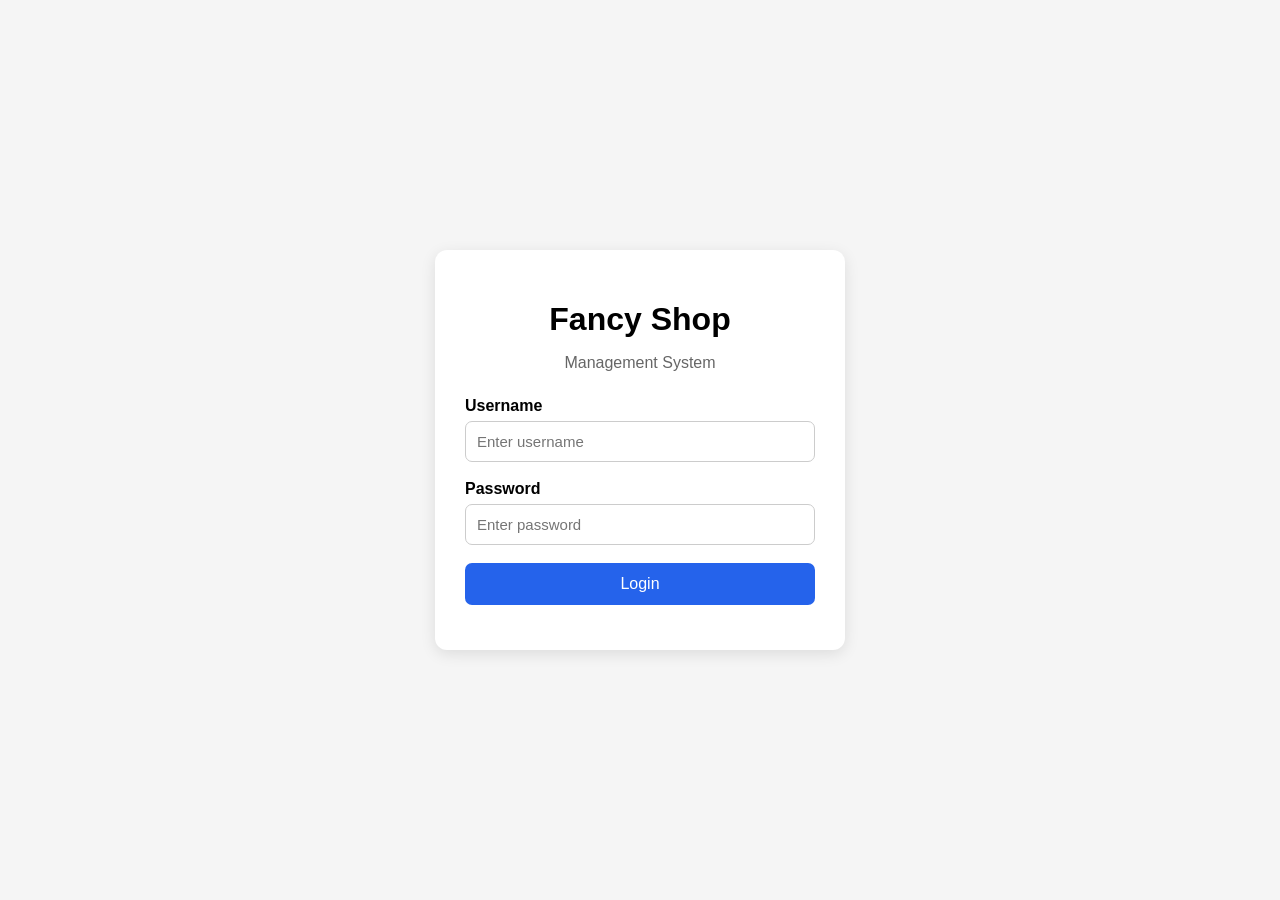
<file: frontend/index.html>
<!DOCTYPE html>
<html lang="en">

<head>
    <meta charset="UTF-8">
    <meta name="viewport" content="width=device-width, initial-scale=1.0">

    <title>Fancy Shop Management System</title>

    <style>

        * {
            box-sizing: border-box;
        }

        body {
            margin: 0;
            font-family: Arial, Helvetica, sans-serif;
            background: #f5f6f8;
            color: #1f2937;
        }

        /* =========================
           SIDEBAR
        ========================= */

        .sidebar {
            position: fixed;
            left: 0;
            top: 0;
            bottom: 0;

            width: 245px;

            background: #111827;
            color: white;

            overflow-y: auto;
        }

        .brand {
            padding: 25px 20px;

            border-bottom: 1px solid #374151;
        }

        .brand h2 {
            margin: 0;

            font-size: 21px;
            letter-spacing: 1px;
        }

        .brand p {
            margin: 6px 0 0;

            color: #9ca3af;

            font-size: 12px;
        }

        .menu {
            padding: 14px 10px;
        }

        .menu-title {
            padding: 12px 12px 7px;

            color: #6b7280;

            font-size: 10px;

            text-transform: uppercase;

            letter-spacing: 1px;
        }

        .menu a {
            display: block;

            padding: 11px 13px;

            margin: 3px 0;

            border-radius: 7px;

            text-decoration: none;

            color: #d1d5db;

            font-size: 14px;
        }

        .menu a:hover {
            background: #1f2937;
            color: white;
        }

        .menu a.active {
            background: #374151;
            color: white;
        }


        /* =========================
           MAIN
        ========================= */

        .main {
            margin-left: 245px;

            min-height: 100vh;
        }


        /* =========================
           TOP BAR
        ========================= */

        .topbar {
            min-height: 72px;

            background: white;

            border-bottom: 1px solid #e5e7eb;

            display: flex;

            align-items: center;

            justify-content: space-between;

            padding: 0 28px;
        }

        .topbar h1 {
            margin: 0;

            font-size: 22px;
        }

        .user-area {
            display: flex;

            align-items: center;

            gap: 12px;
        }

        .user-info {
            text-align: right;
        }

        .user-name {
            font-size: 14px;

            font-weight: bold;
        }

        .user-role {
            margin-top: 3px;

            color: #6b7280;

            font-size: 12px;
        }

        .logout-btn {
            border: none;

            background: #ef4444;

            color: white;

            padding: 9px 14px;

            border-radius: 7px;

            cursor: pointer;
        }

        .logout-btn:hover {
            background: #dc2626;
        }


        /* =========================
           CONTENT
        ========================= */

        .content {
            padding: 28px;
        }


        /* =========================
           WELCOME
        ========================= */

        .welcome {
            background: white;

            border: 1px solid #e5e7eb;

            border-radius: 12px;

            padding: 24px;

            margin-bottom: 24px;
        }

        .welcome h2 {
            margin: 0 0 7px;

            font-size: 21px;
        }

        .welcome p {
            margin: 0;

            color: #6b7280;

            font-size: 13px;
        }


        /* =========================
           STATISTICS
        ========================= */

        .stats {
            display: grid;

            grid-template-columns: repeat(4, minmax(0, 1fr));

            gap: 18px;

            margin-bottom: 28px;
        }

        .stat-card {
            min-width: 0;

            background: white;

            border: 1px solid #e5e7eb;

            border-radius: 12px;

            padding: 20px;
        }

        .stat-title {
            color: #6b7280;

            font-size: 12px;

            margin-bottom: 9px;
        }

        .stat-value {
            font-size: 24px;

            font-weight: bold;
        }


        /* =========================
           SECTION TITLE
        ========================= */

        .section-title {
            margin: 0 0 15px;

            font-size: 18px;
        }


        /* =========================
           MODULE GRID
        ========================= */

        .modules {
            display: grid;

            grid-template-columns:
                repeat(4, minmax(0, 1fr));

            gap: 16px;
        }


        /* IMPORTANT:
           Every module is directly inside
           the grid. No wrapper elements.
        */

        .module {
            display: block;

            min-width: 0;

            min-height: 130px;

            background: white;

            border: 1px solid #e5e7eb;

            border-radius: 12px;

            padding: 20px;

            text-decoration: none;

            color: #111827;

            transition:
                transform 0.15s ease,
                box-shadow 0.15s ease;
        }

        .module:hover {
            transform: translateY(-2px);

            box-shadow:
                0 6px 18px rgba(0,0,0,0.07);
        }

        .module-icon {
            width: 38px;

            height: 38px;

            display: flex;

            align-items: center;

            justify-content: center;

            margin-bottom: 12px;

            font-size: 25px;
        }

        .module h3 {
            margin: 0 0 6px;

            font-size: 15px;
        }

        .module p {
            margin: 0;

            color: #6b7280;

            font-size: 12px;

            line-height: 1.5;
        }


        /* =========================
           QUICK ACTIONS
        ========================= */

        .quick-section {
            margin-top: 30px;
        }

        .quick-actions {
            display: flex;

            flex-wrap: wrap;

            gap: 10px;
        }

        .quick-actions a {
            display: inline-block;

            padding: 10px 15px;

            border-radius: 7px;

            background: #111827;

            color: white;

            text-decoration: none;

            font-size: 13px;
        }

        .quick-actions a:hover {
            background: #374151;
        }


        /* =========================
           RESPONSIVE
        ========================= */

        @media (max-width: 1200px) {

            .modules {
                grid-template-columns:
                    repeat(3, minmax(0, 1fr));
            }

            .stats {
                grid-template-columns:
                    repeat(2, minmax(0, 1fr));
            }

        }


        @media (max-width: 900px) {

            .sidebar {
                position: relative;

                width: 100%;

                height: auto;
            }

            .main {
                margin-left: 0;
            }

            .modules {
                grid-template-columns:
                    repeat(2, minmax(0, 1fr));
            }

        }


        @media (max-width: 600px) {

            .topbar {
                padding: 15px;

                align-items: flex-start;

                gap: 15px;
            }

            .user-area {
                align-items: flex-end;
            }

            .content {
                padding: 15px;
            }

            .stats {
                grid-template-columns: 1fr;
            }

            .modules {
                grid-template-columns: 1fr;
            }

            .welcome {
                padding: 18px;
            }

        }

    </style>

</head>


<body>


<!-- =====================================================
     SIDEBAR
===================================================== -->

<aside class="sidebar">


    <div class="brand">

        <h2>
            FANCY SHOP
        </h2>

        <p>
            Management System
        </p>

    </div>


    <nav class="menu">


        <div class="menu-title">
            Main
        </div>


        <a
            href="index.html"
            class="active"
        >
            🏠 Dashboard
        </a>


        <div class="menu-title">
            Sales
        </div>


        <a href="sales.html">
            🛒 Sales / Billing
        </a>


        <a href="sales-history.html">
            🧾 Sales History
        </a>


        <a href="returns.html">
            ↩️ Returns
        </a>


        <!-- ADMIN SECTION -->

        <div class="admin-only">


            <div class="menu-title">
                Products & Stock
            </div>


            <a href="products.html">
                📦 Products
            </a>


            <a href="inventory.html">
                📊 Inventory
            </a>


            <a href="purchases.html">
                🚚 Purchases
            </a>


            <div class="menu-title">
                Management
            </div>


            <a href="suppliers.html">
                🏢 Suppliers
            </a>


            <a href="customers.html">
                👥 Customers
            </a>


            <a href="expenses.html">
                💰 Expenses
            </a>


            <a href="reports.html">
                📈 Reports
            </a>


            <a href="settings.html">
                ⚙️ Settings
            </a>


        </div>


    </nav>

</aside>



<!-- =====================================================
     MAIN
===================================================== -->

<main class="main">


    <!-- TOP BAR -->

    <header class="topbar">


        <h1>
            Dashboard
        </h1>


        <div class="user-area">


            <div class="user-info">

                <div
                    class="user-name"
                    id="username"
                >
                    User
                </div>


                <div
                    class="user-role"
                    id="userRole"
                >
                    Loading...
                </div>

            </div>


            <button
                class="logout-btn"
                onclick="logout()"
            >
                Logout
            </button>


        </div>


    </header>



    <!-- CONTENT -->

    <section class="content">


        <!-- WELCOME -->

        <div class="welcome">

            <h2>
                Welcome to your shop
            </h2>

            <p>
                Manage sales, stock, products and daily shop operations from one place.
            </p>

        </div>



        <!-- DASHBOARD STATS -->

        <div
            class="stats admin-dashboard-only"
        >


            <div class="stat-card">

                <div class="stat-title">
                    Total Sales
                </div>

                <div
                    class="stat-value"
                    id="totalSales"
                >
                    ₹0.00
                </div>

            </div>


            <div class="stat-card">

                <div class="stat-title">
                    Total Products
                </div>

                <div
                    class="stat-value"
                    id="totalProducts"
                >
                    0
                </div>

            </div>


            <div class="stat-card">

                <div class="stat-title">
                    Stock Units
                </div>

                <div
                    class="stat-value"
                    id="totalStock"
                >
                    0
                </div>

            </div>


            <div class="stat-card">

                <div class="stat-title">
                    Net Profit
                </div>

                <div
                    class="stat-value"
                    id="netProfit"
                >
                    ₹0.00
                </div>

            </div>


        </div>



        <!-- MODULES -->

        <h2 class="section-title">
            Modules
        </h2>


        <div class="modules">


            <!-- 1 -->

            <a
                href="sales.html"
                class="module"
            >

                <div class="module-icon">
                    🛒
                </div>

                <h3>
                    Sales / Billing
                </h3>

                <p>
                    Create sales, scan products and generate invoices.
                </p>

            </a>


            <!-- 2 -->

            <a
                href="sales-history.html"
                class="module"
            >

                <div class="module-icon">
                    🧾
                </div>

                <h3>
                    Sales History
                </h3>

                <p>
                    View previous invoices and reprint receipts.
                </p>

            </a>


            <!-- 3 -->

            <a
                href="customers.html"
                class="module"
            >

                <div class="module-icon">
                    👥
                </div>

                <h3>
                    Customers
                </h3>

                <p>
                    Manage customer information.
                </p>

            </a>


            <!-- 4 -->

            <a
                href="returns.html"
                class="module"
            >

                <div class="module-icon">
                    ↩️
                </div>

                <h3>
                    Returns
                </h3>

                <p>
                    Process returned products and update stock.
                </p>

            </a>


            <!-- 5 ADMIN -->

            <a
                href="products.html"
                class="module admin-only"
            >

                <div class="module-icon">
                    📦
                </div>

                <h3>
                    Products
                </h3>

                <p>
                    Add and manage shop products.
                </p>

            </a>


            <!-- 6 ADMIN -->

            <a
                href="inventory.html"
                class="module admin-only"
            >

                <div class="module-icon">
                    📊
                </div>

                <h3>
                    Inventory
                </h3>

                <p>
                    Manage stock and stock movements.
                </p>

            </a>


            <!-- 7 ADMIN -->

            <a
                href="purchases.html"
                class="module admin-only"
            >

                <div class="module-icon">
                    🚚
                </div>

                <h3>
                    Purchases
                </h3>

                <p>
                    Record supplier purchases and incoming stock.
                </p>

            </a>


            <!-- 8 ADMIN -->

            <a
                href="suppliers.html"
                class="module admin-only"
            >

                <div class="module-icon">
                    🏢
                </div>

                <h3>
                    Suppliers
                </h3>

                <p>
                    Manage supplier information.
                </p>

            </a>


            <!-- 9 ADMIN -->

            <a
                href="expenses.html"
                class="module admin-only"
            >

                <div class="module-icon">
                    💰
                </div>

                <h3>
                    Expenses
                </h3>

                <p>
                    Record shop expenses and payments.
                </p>

            </a>


            <!-- 10 ADMIN -->

            <a
                href="reports.html"
                class="module admin-only"
            >

                <div class="module-icon">
                    📈
                </div>

                <h3>
                    Reports
                </h3>

                <p>
                    View sales, purchase, profit and expense reports.
                </p>

            </a>


            <!-- 11 ADMIN -->

            <a
                href="settings.html"
                class="module admin-only"
            >

                <div class="module-icon">
                    ⚙️
                </div>

                <h3>
                    Settings
                </h3>

                <p>
                    Configure shop settings.
                </p>

            </a>


        </div>



        <!-- QUICK ACTIONS -->

        <div class="quick-section">


            <h2 class="section-title">
                Quick Actions
            </h2>


            <div class="quick-actions">


                <a href="sales.html">
                    + New Sale
                </a>


                <a href="sales-history.html">
                    🧾 Sales History
                </a>


                <a href="returns.html">
                    ↩ Process Return
                </a>


                <a
                    href="inventory.html"
                    class="admin-only"
                >
                    + Stock Entry
                </a>


                <a
                    href="purchases.html"
                    class="admin-only"
                >
                    + Purchase
                </a>


            </div>


        </div>


    </section>


</main>



<script>

/* =====================================================
   CONFIG
===================================================== */

const API_URL =
    "https://taanish.onrender.com";


const token =
    localStorage.getItem(
        "access_token"
    );


/* =====================================================
   LOGIN CHECK
===================================================== */

if (!token) {

    window.location.href =
        "login.html";

}


/* =====================================================
   AUTH HEADERS
===================================================== */

function getAuthHeaders() {

    return {

        "Authorization":
            "Bearer " + token

    };

}


/* =====================================================
   CHECK AUTH
===================================================== */

function handleUnauthorized(
    response
) {

    if (
        response.status === 401
    ) {

        localStorage.removeItem(
            "access_token"
        );

        window.location.href =
            "login.html";

        return true;

    }

    return false;

}


/* =====================================================
   LOAD CURRENT USER
===================================================== */

async function loadCurrentUser() {

    try {

        const response =
            await fetch(
                API_URL +
                "/auth/me",
                {
                    method: "GET",

                    headers:
                        getAuthHeaders()
                }
            );


        if (
            handleUnauthorized(
                response
            )
        ) {

            return;

        }


        if (!response.ok) {

            throw new Error(
                "Unable to load user"
            );

        }


        const user =
            await response.json();


        document.getElementById(
            "username"
        ).textContent =
            user.username ||
            "User";


        document.getElementById(
            "userRole"
        ).textContent =
            user.role ||
            "cashier";


        setupRoleVisibility(
            user.role
        );


        if (
            user.role === "admin"
        ) {

            loadDashboardSummary();

        }

    }

    catch (error) {

        console.error(
            "User error:",
            error
        );

    }

}


/* =====================================================
   ROLE VISIBILITY
===================================================== */

function setupRoleVisibility(
    role
) {

    const adminElements =
        document.querySelectorAll(
            ".admin-only"
        );


    const dashboardElements =
        document.querySelectorAll(
            ".admin-dashboard-only"
        );


    if (
        role === "admin"
    ) {

        adminElements.forEach(
            function(element) {

                element.style.display =
                    "";

            }
        );


        dashboardElements.forEach(
            function(element) {

                element.style.display =
                    "";

            }
        );

    }

    else {

        adminElements.forEach(
            function(element) {

                element.style.display =
                    "none";

            }
        );


        dashboardElements.forEach(
            function(element) {

                element.style.display =
                    "none";

            }
        );

    }

}


/* =====================================================
   LOAD DASHBOARD SUMMARY
===================================================== */

async function loadDashboardSummary() {

    try {

        const response =
            await fetch(
                API_URL +
                "/reports/summary",
                {
                    method: "GET",

                    headers:
                        getAuthHeaders()
                }
            );


        if (
            handleUnauthorized(
                response
            )
        ) {

            return;

        }


        if (!response.ok) {

            throw new Error(
                "Unable to load summary"
            );

        }


        const data =
            await response.json();


        document.getElementById(
            "totalSales"
        ).textContent =
            formatCurrency(
                data.total_sales
            );


        document.getElementById(
            "totalProducts"
        ).textContent =
            data.total_products ||
            0;


        document.getElementById(
            "totalStock"
        ).textContent =
            data.total_stock_units ||
            0;


        document.getElementById(
            "netProfit"
        ).textContent =
            formatCurrency(
                data.net_profit
            );

    }

    catch (error) {

        console.error(
            "Dashboard summary error:",
            error
        );

    }

}


/* =====================================================
   FORMAT CURRENCY
===================================================== */

function formatCurrency(
    value
) {

    return (
        "₹" +
        Number(
            value || 0
        ).toFixed(2)
    );

}


/* =====================================================
   LOGOUT
===================================================== */

function logout() {

    localStorage.removeItem(
        "access_token"
    );


    localStorage.removeItem(
        "last_invoice_number"
    );


    window.location.href =
        "login.html";

}


/* =====================================================
   START
===================================================== */

loadCurrentUser();

</script>


</body>

</html>
</file>
<file: css/style.css>
* {
    box-sizing: border-box;
}


body {
    margin: 0;
    font-family: Arial, Helvetica, sans-serif;
    background: #f5f6f8;
    color: #222;
}


a {
    text-decoration: none;
    color: inherit;
}


.app {
    display: flex;
    min-height: 100vh;
}


/* SIDEBAR */

.sidebar {
    width: 250px;
    background: #111827;
    color: white;
    min-height: 100vh;
    padding: 25px 15px;
    display: flex;
    flex-direction: column;
}


.logo {
    padding: 0 12px 25px;
    border-bottom: 1px solid #374151;
}


.logo h2 {
    margin: 0 0 5px;
}


.logo span {
    font-size: 12px;
    color: #9ca3af;
}


nav {
    margin-top: 20px;
}


nav a {
    display: block;
    padding: 12px 15px;
    margin-bottom: 5px;
    border-radius: 8px;
    color: #d1d5db;
    transition: 0.2s;
}


nav a:hover {
    background: #1f2937;
    color: white;
}


nav a.active {
    background: #2563eb;
    color: white;
}


.nav-divider {
    height: 1px;
    background: #374151;
    margin: 15px 5px;
}


.sidebar-bottom {
    margin-top: auto;
    padding: 15px 12px 0;
    color: #9ca3af;
    font-size: 12px;
}


.sidebar-bottom small {
    display: block;
    margin-top: 5px;
}


/* MAIN */

.main {
    flex: 1;
    padding: 25px 30px;
    overflow-x: hidden;
}


/* TOPBAR */

.topbar {
    display: flex;
    justify-content: space-between;
    align-items: center;
    margin-bottom: 25px;
}


.topbar h1 {
    margin: 0;
    font-size: 28px;
}


.topbar p {
    margin: 5px 0 0;
    color: #6b7280;
}


.user-area {
    display: flex;
    align-items: center;
    gap: 12px;
}


.user-area > span {
    font-size: 22px;
}


.user-area small {
    display: block;
    color: #6b7280;
    margin-top: 3px;
}


/* WELCOME */

.welcome {
    background: white;
    padding: 25px;
    border-radius: 12px;
    margin-bottom: 20px;
    border: 1px solid #e5e7eb;
}


.welcome h2 {
    margin: 0 0 5px;
}


.welcome p {
    margin: 0;
    color: #6b7280;
}


/* STATS */

.stats {
    display: grid;
    grid-template-columns:
        repeat(4, 1fr);
    gap: 18px;
    margin-bottom: 20px;
}


.stat-card {
    background: white;
    border: 1px solid #e5e7eb;
    border-radius: 12px;
    padding: 20px;
    display: flex;
    gap: 15px;
    align-items: center;
}


.stat-icon {
    font-size: 28px;
}


.stat-card span {
    color: #6b7280;
    font-size: 13px;
}


.stat-card h2 {
    margin: 6px 0;
}


.stat-card small {
    color: #6b7280;
}


/* DASHBOARD GRID */

.dashboard-grid {
    display: grid;
    grid-template-columns:
        2fr 1fr;
    gap: 20px;
    margin-bottom: 20px;
}


.dashboard-card {
    background: white;
    border: 1px solid #e5e7eb;
    border-radius: 12px;
    padding: 20px;
}


.card-header {
    display: flex;
    justify-content: space-between;
    align-items: center;
    margin-bottom: 15px;
}


.card-header h3 {
    margin: 0 0 5px;
}


.card-header span {
    color: #6b7280;
    font-size: 13px;
}


.card-header a {
    color: #2563eb;
    font-size: 13px;
}


/* TABLE */

.table-container {
    overflow-x: auto;
}


table {
    width: 100%;
    border-collapse: collapse;
}


th,
td {
    padding: 13px 10px;
    text-align: left;
    border-bottom: 1px solid #eee;
    font-size: 14px;
}


th {
    color: #6b7280;
    font-size: 12px;
}


.status {
    padding: 5px 9px;
    border-radius: 20px;
    font-size: 11px;
}


.status.success {
    background: #dcfce7;
    color: #166534;
}


.status.pending {
    background: #fef3c7;
    color: #92400e;
}


/* STOCK */

.stock-list {
    display: flex;
    flex-direction: column;
}


.stock-item {
    display: flex;
    justify-content: space-between;
    align-items: center;
    padding: 13px 0;
    border-bottom: 1px solid #eee;
}


.stock-item strong {
    display: block;
}


.stock-item small {
    color: #6b7280;
    font-size: 11px;
}


.stock-danger {
    color: #dc2626;
    font-weight: bold;
}


.stock-warning {
    color: #d97706;
    font-weight: bold;
}


/* QUICK ACTIONS */

.quick-actions {
    margin-bottom: 20px;
}


.action-grid {
    display: grid;
    grid-template-columns:
        repeat(4, 1fr);
    gap: 15px;
}


.action-button {
    border: 1px solid #e5e7eb;
    border-radius: 10px;
    padding: 18px;
    transition: 0.2s;
}


.action-button:hover {
    border-color: #2563eb;
    transform: translateY(-2px);
}


.action-button span {
    display: block;
    font-size: 25px;
    margin-bottom: 10px;
}


.action-button strong {
    display: block;
}


.action-button small {
    display: block;
    color: #6b7280;
    margin-top: 5px;
}


/* RESPONSIVE */

@media (max-width: 1000px) {

    .stats {
        grid-template-columns:
            repeat(2, 1fr);
    }

    .action-grid {
        grid-template-columns:
            repeat(2, 1fr);
    }

}


@media (max-width: 800px) {

    .sidebar {
        width: 210px;
    }

    .dashboard-grid {
        grid-template-columns: 1fr;
    }

}


@media (max-width: 600px) {

    .sidebar {
        display: none;
    }

    .main {
        padding: 15px;
    }

    .stats {
        grid-template-columns: 1fr;
    }

    .action-grid {
        grid-template-columns: 1fr;
    }

}
</file>
